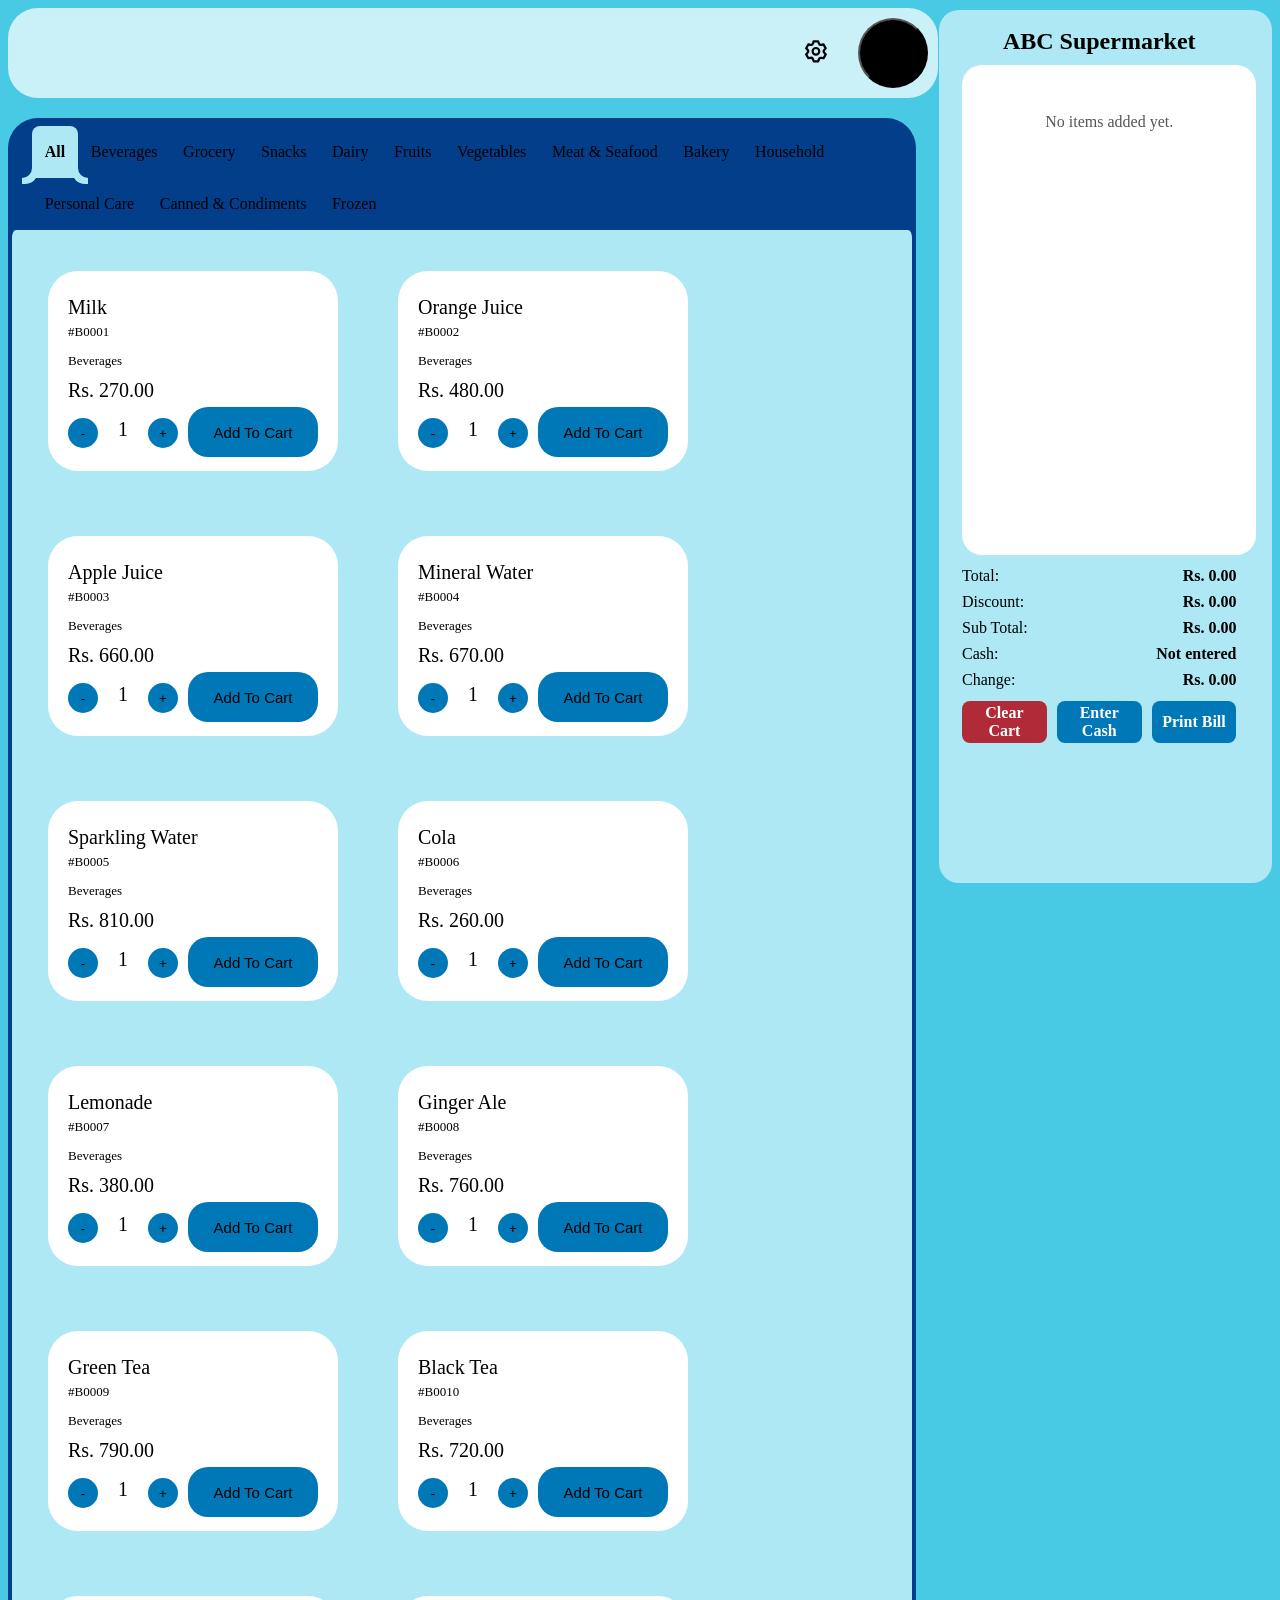
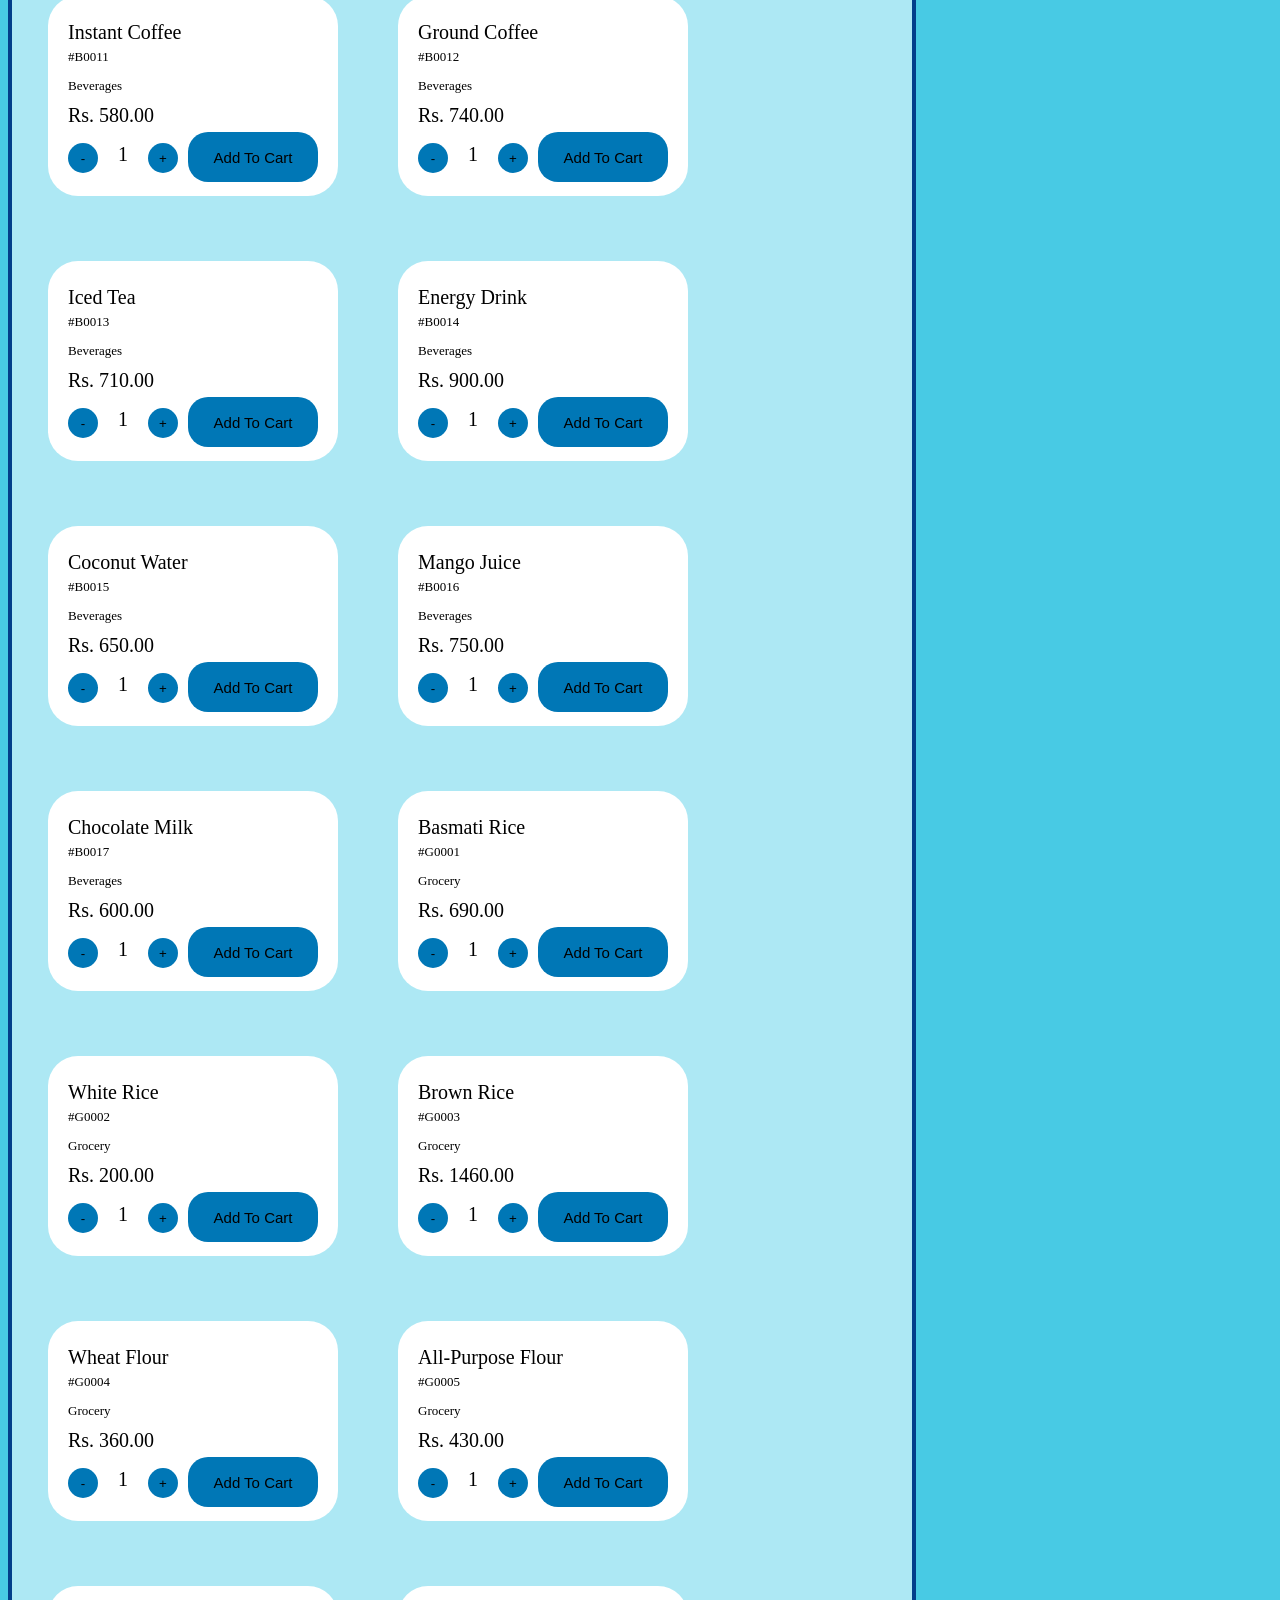
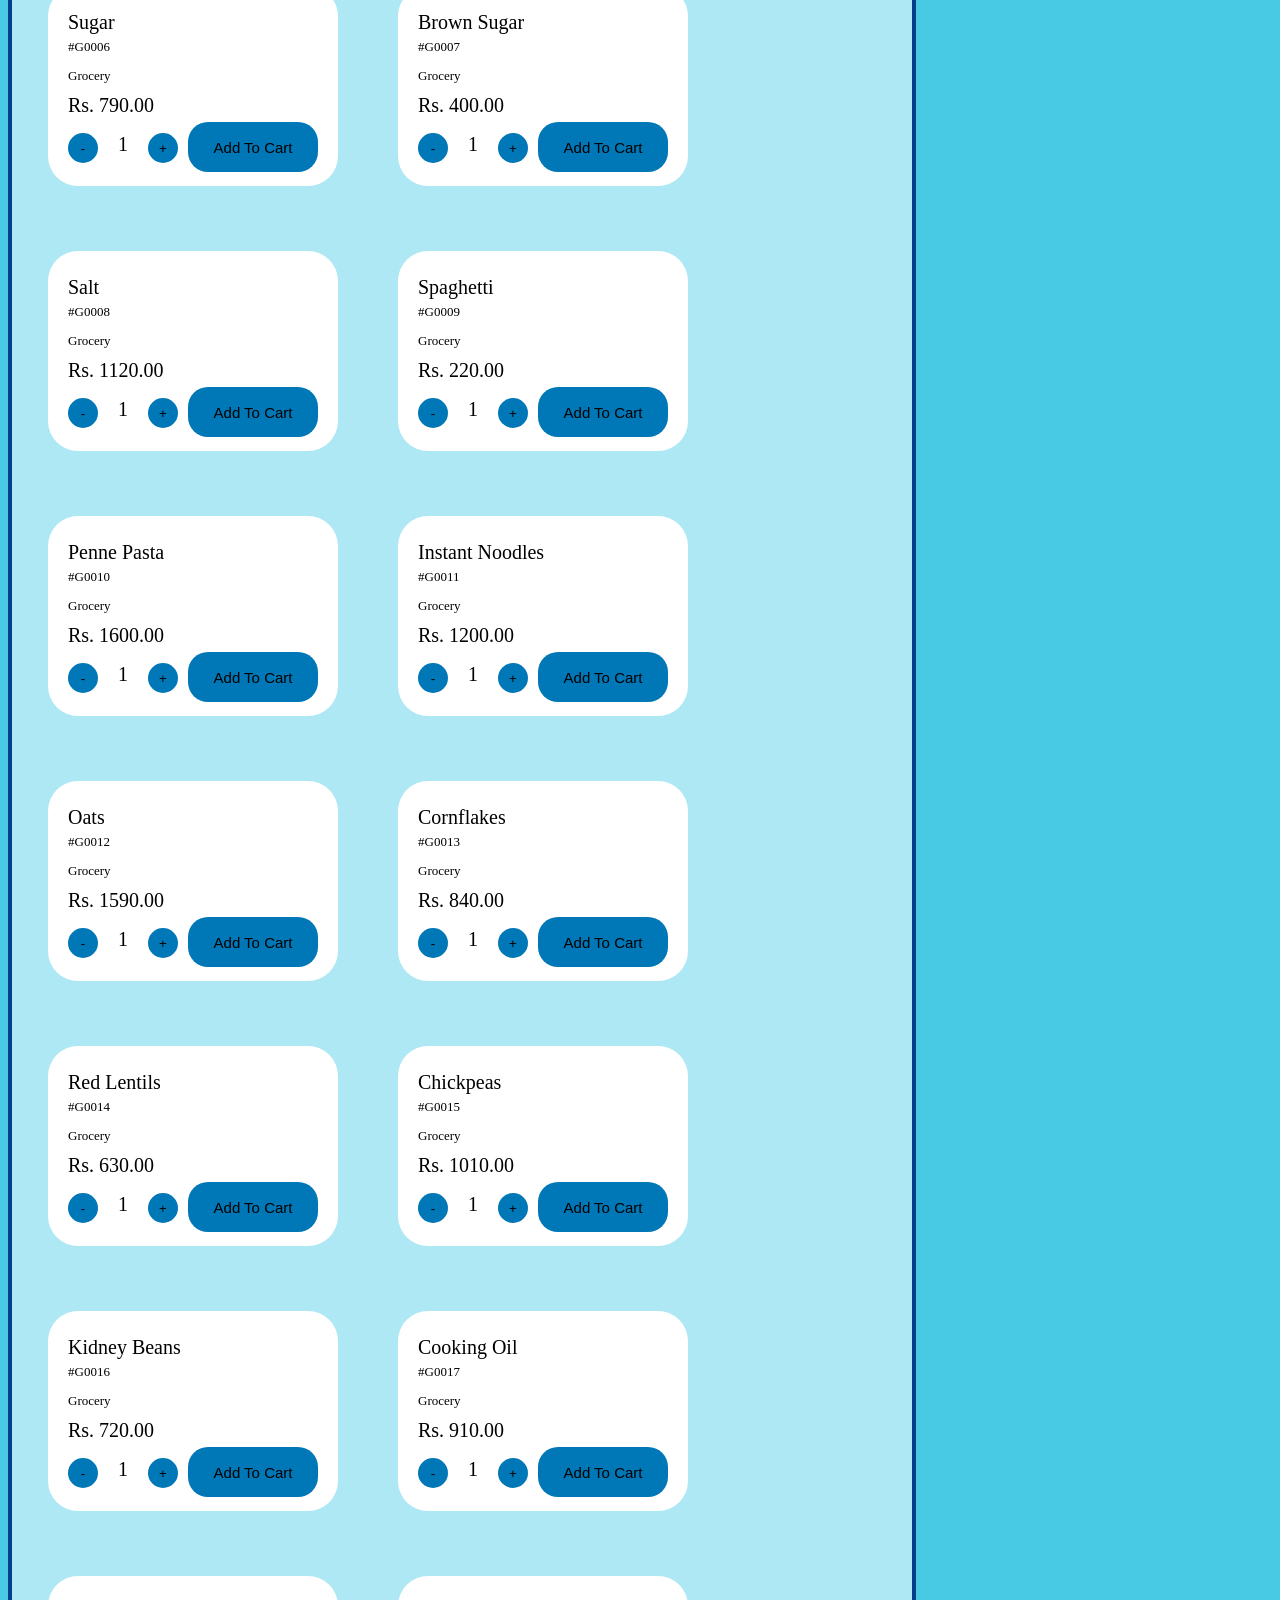
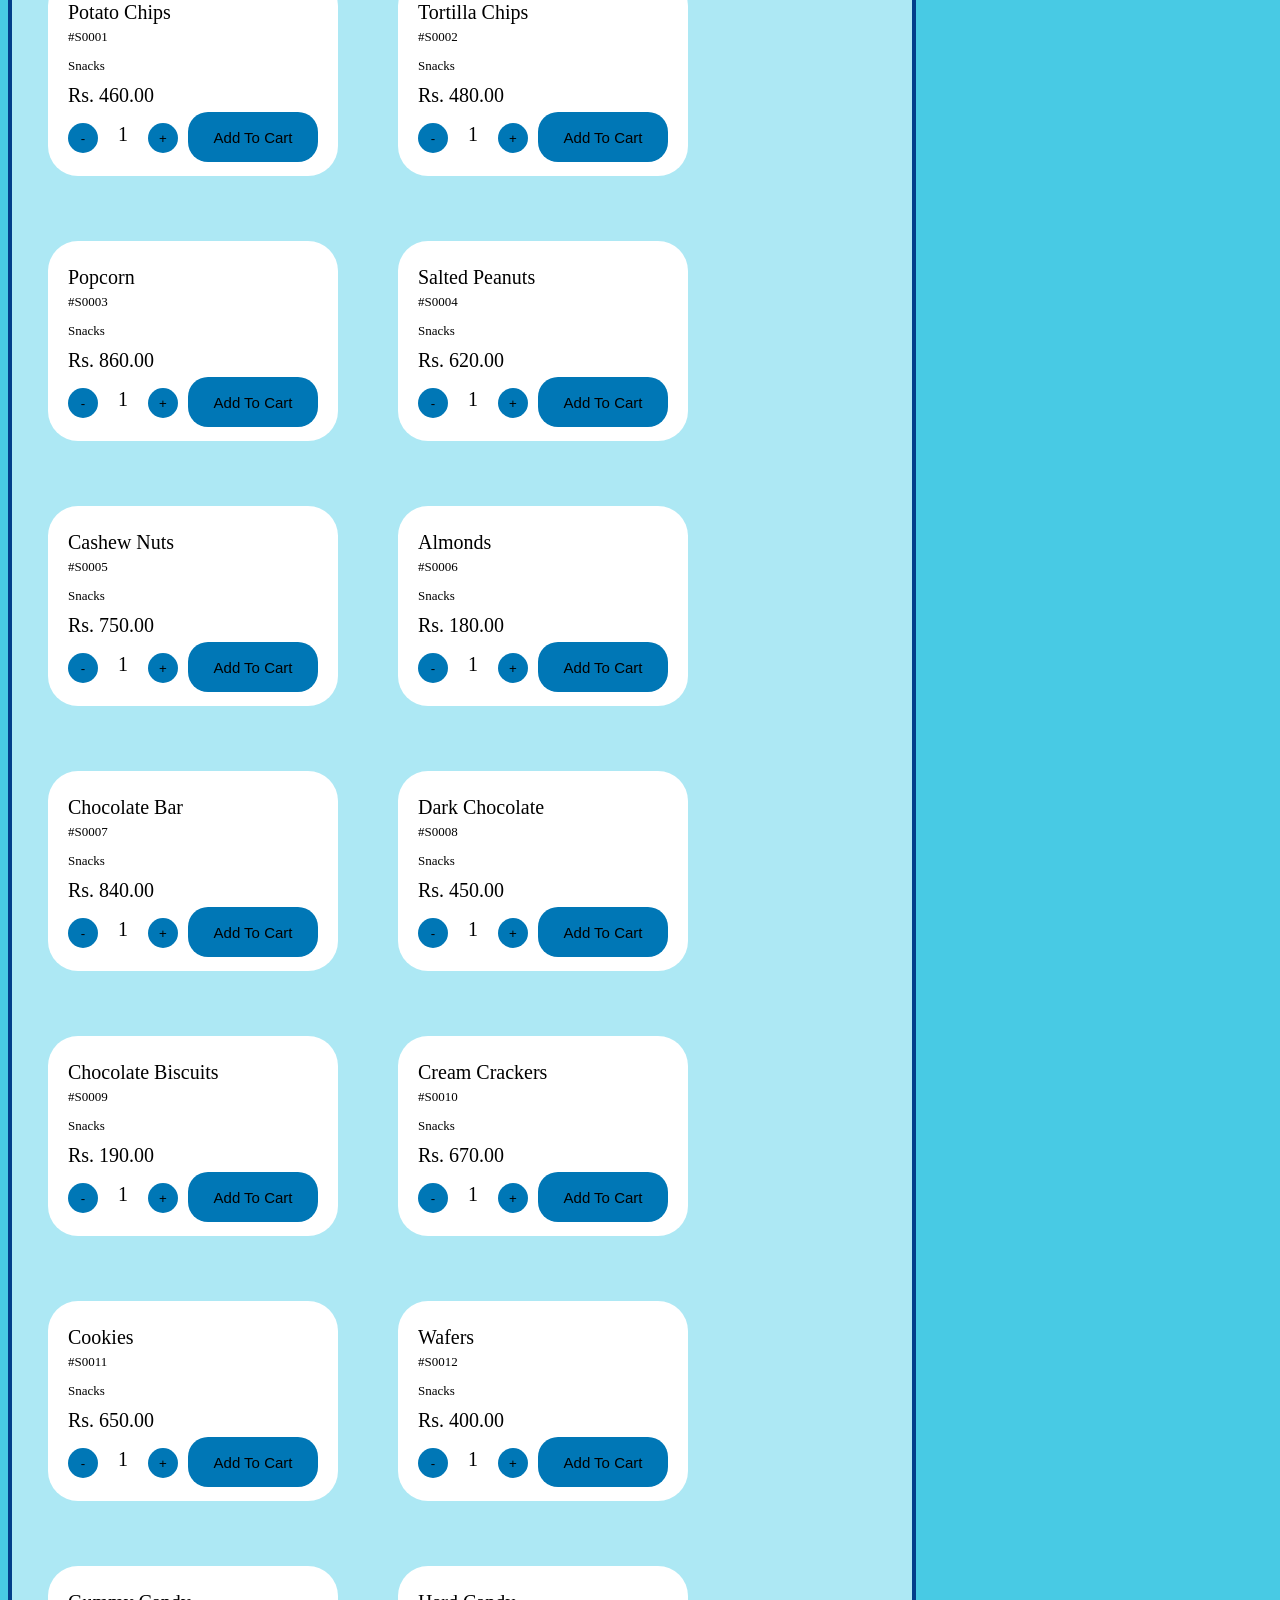
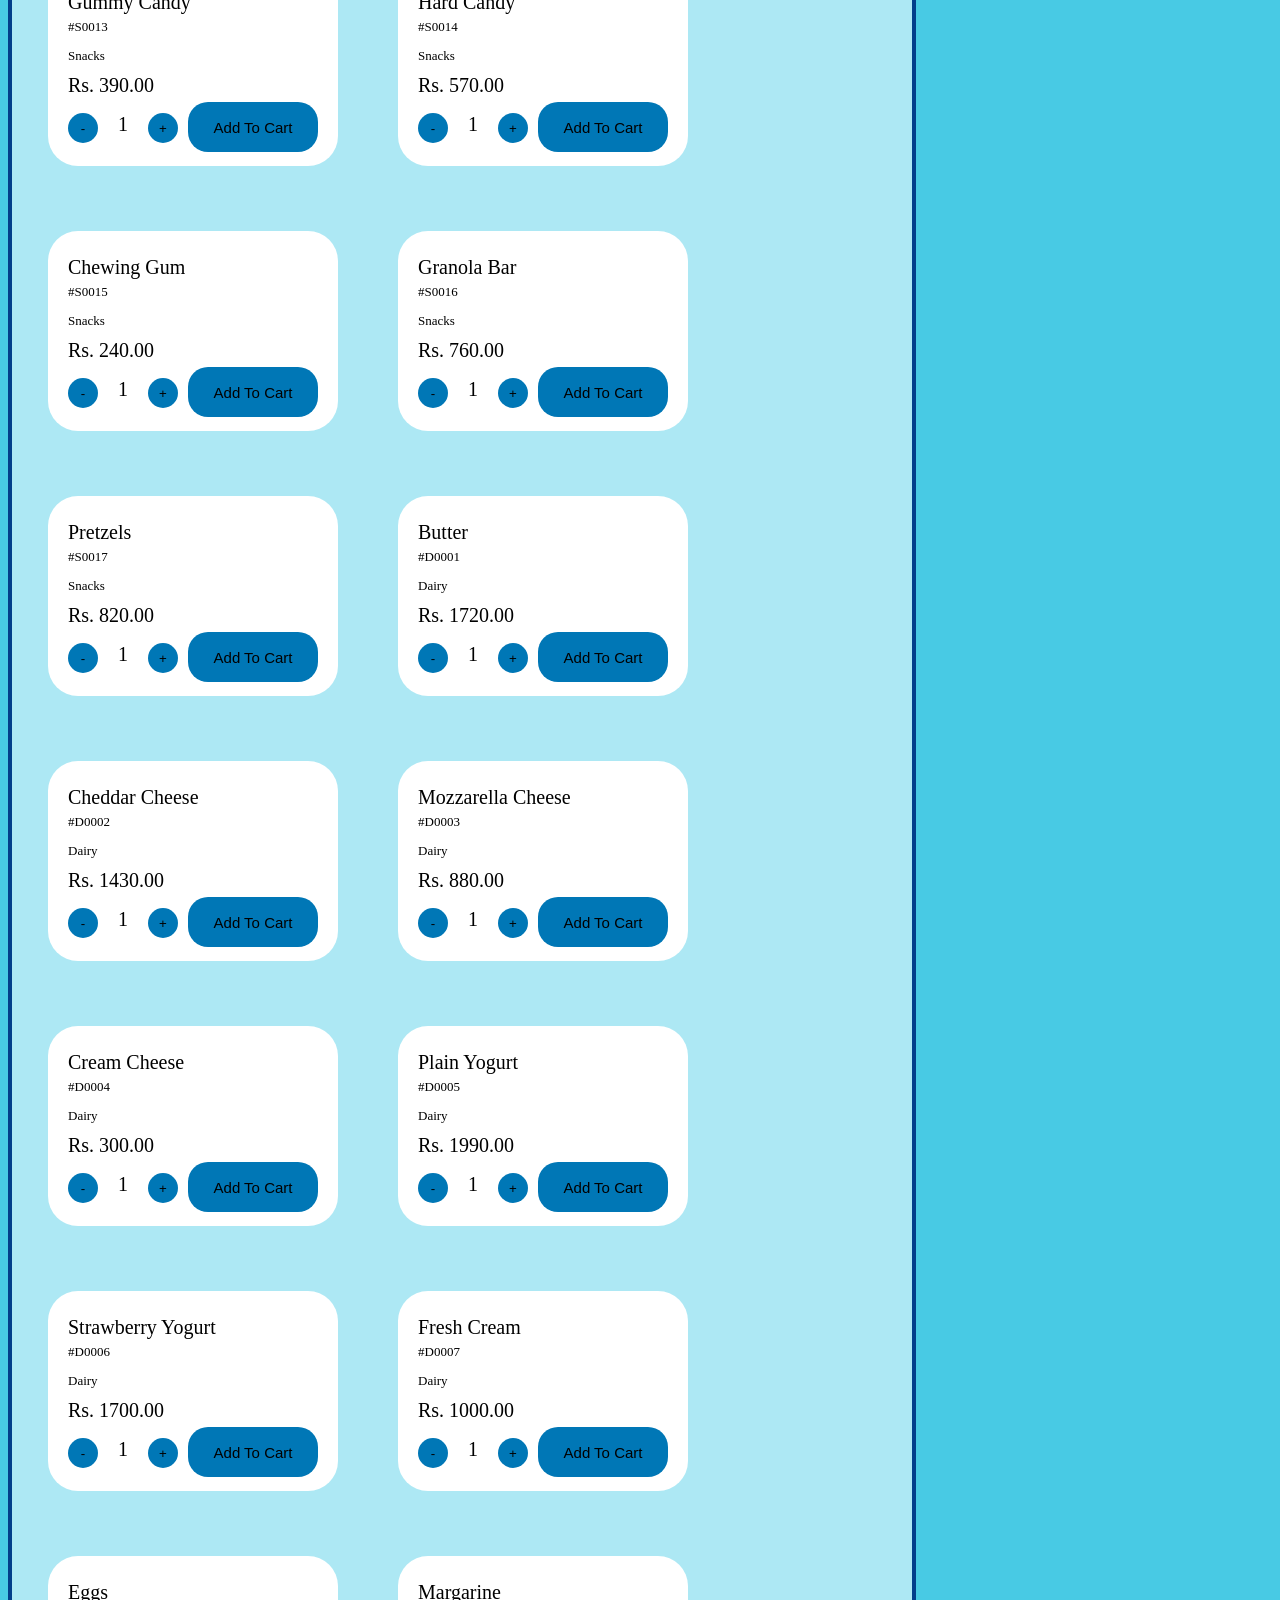
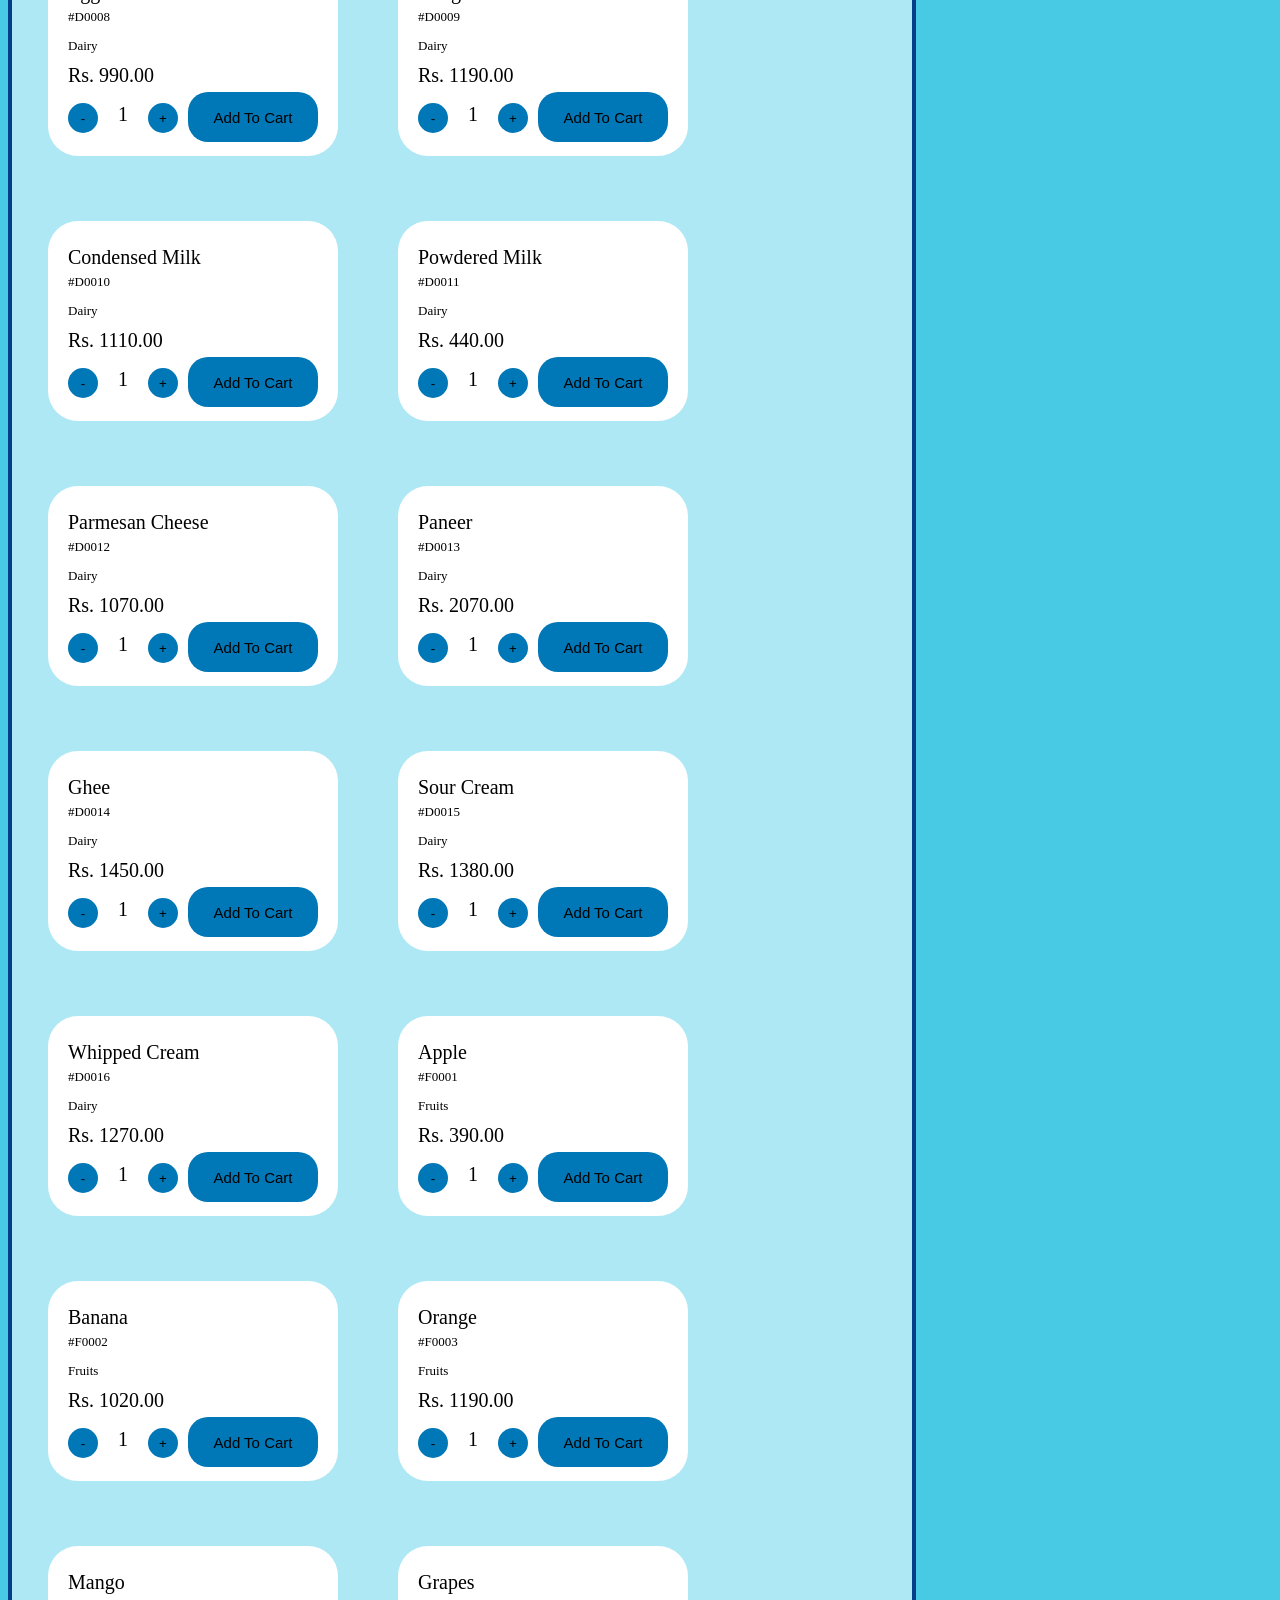
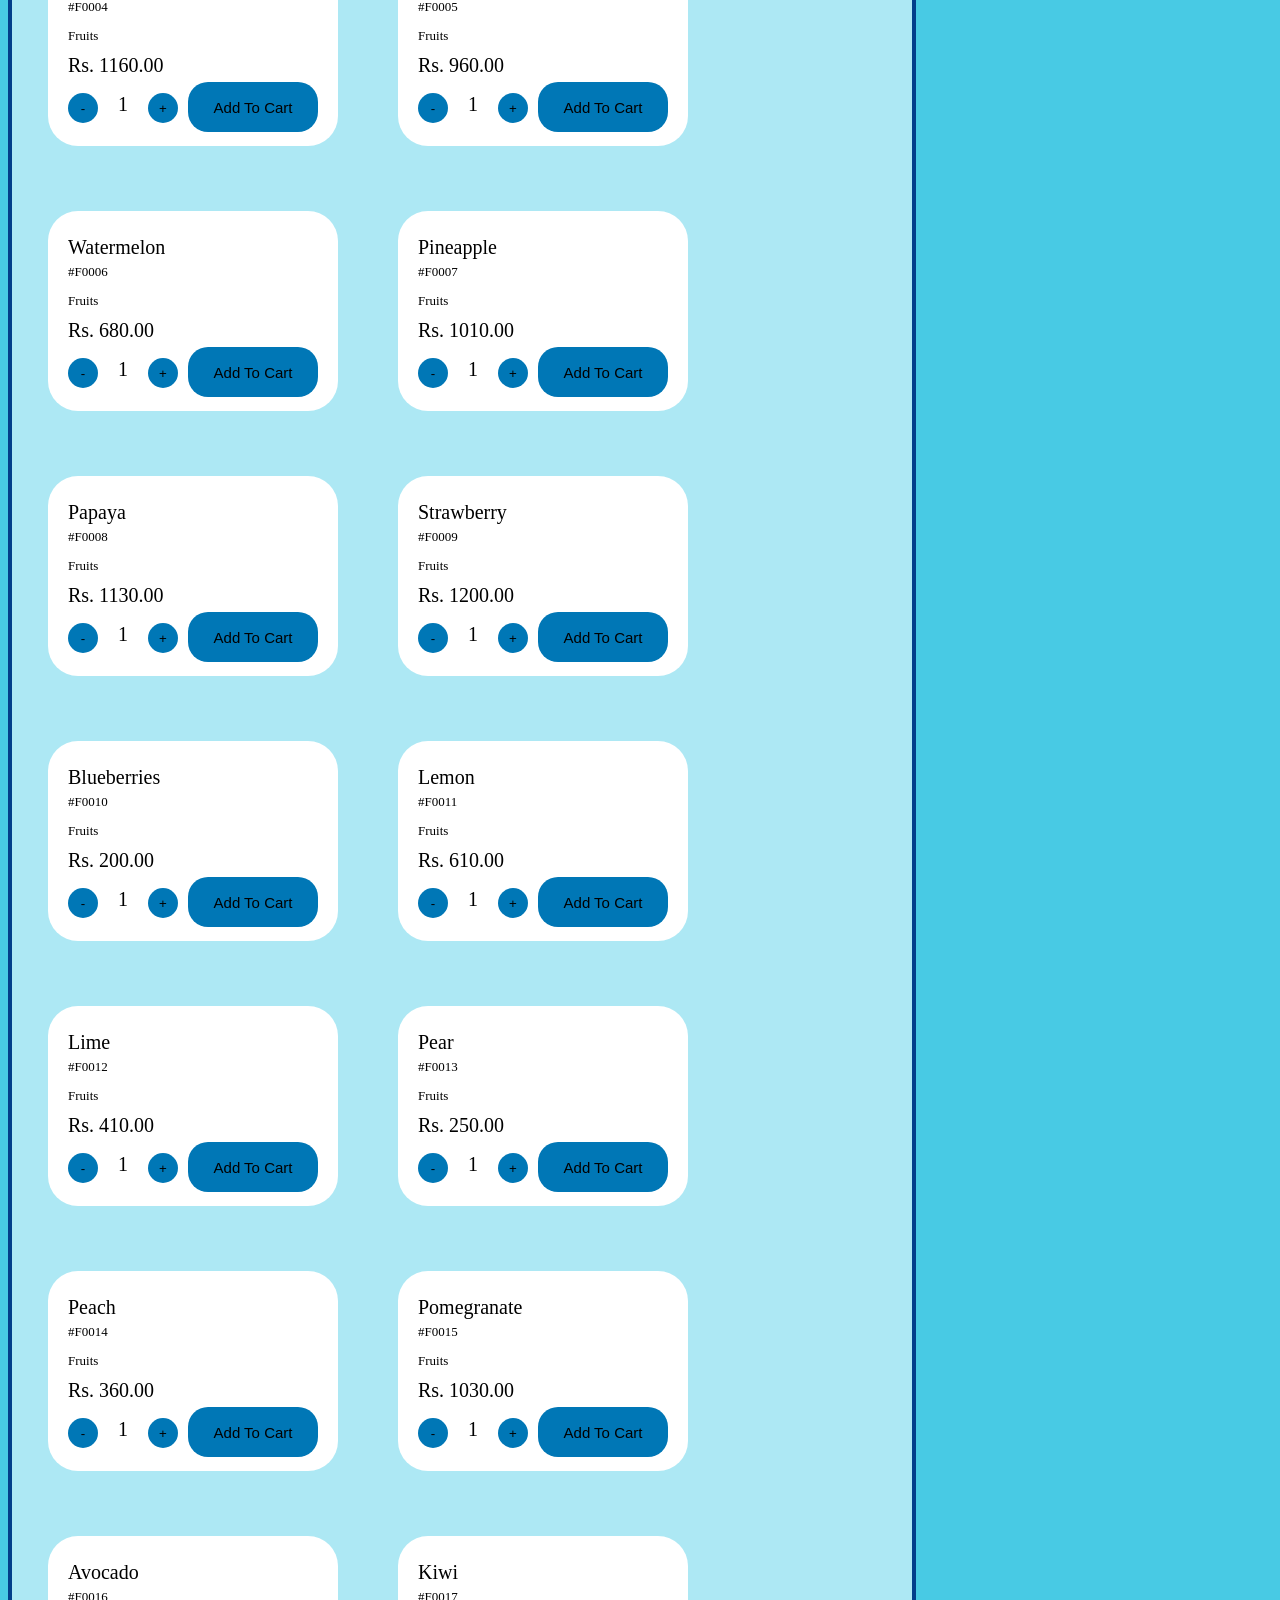
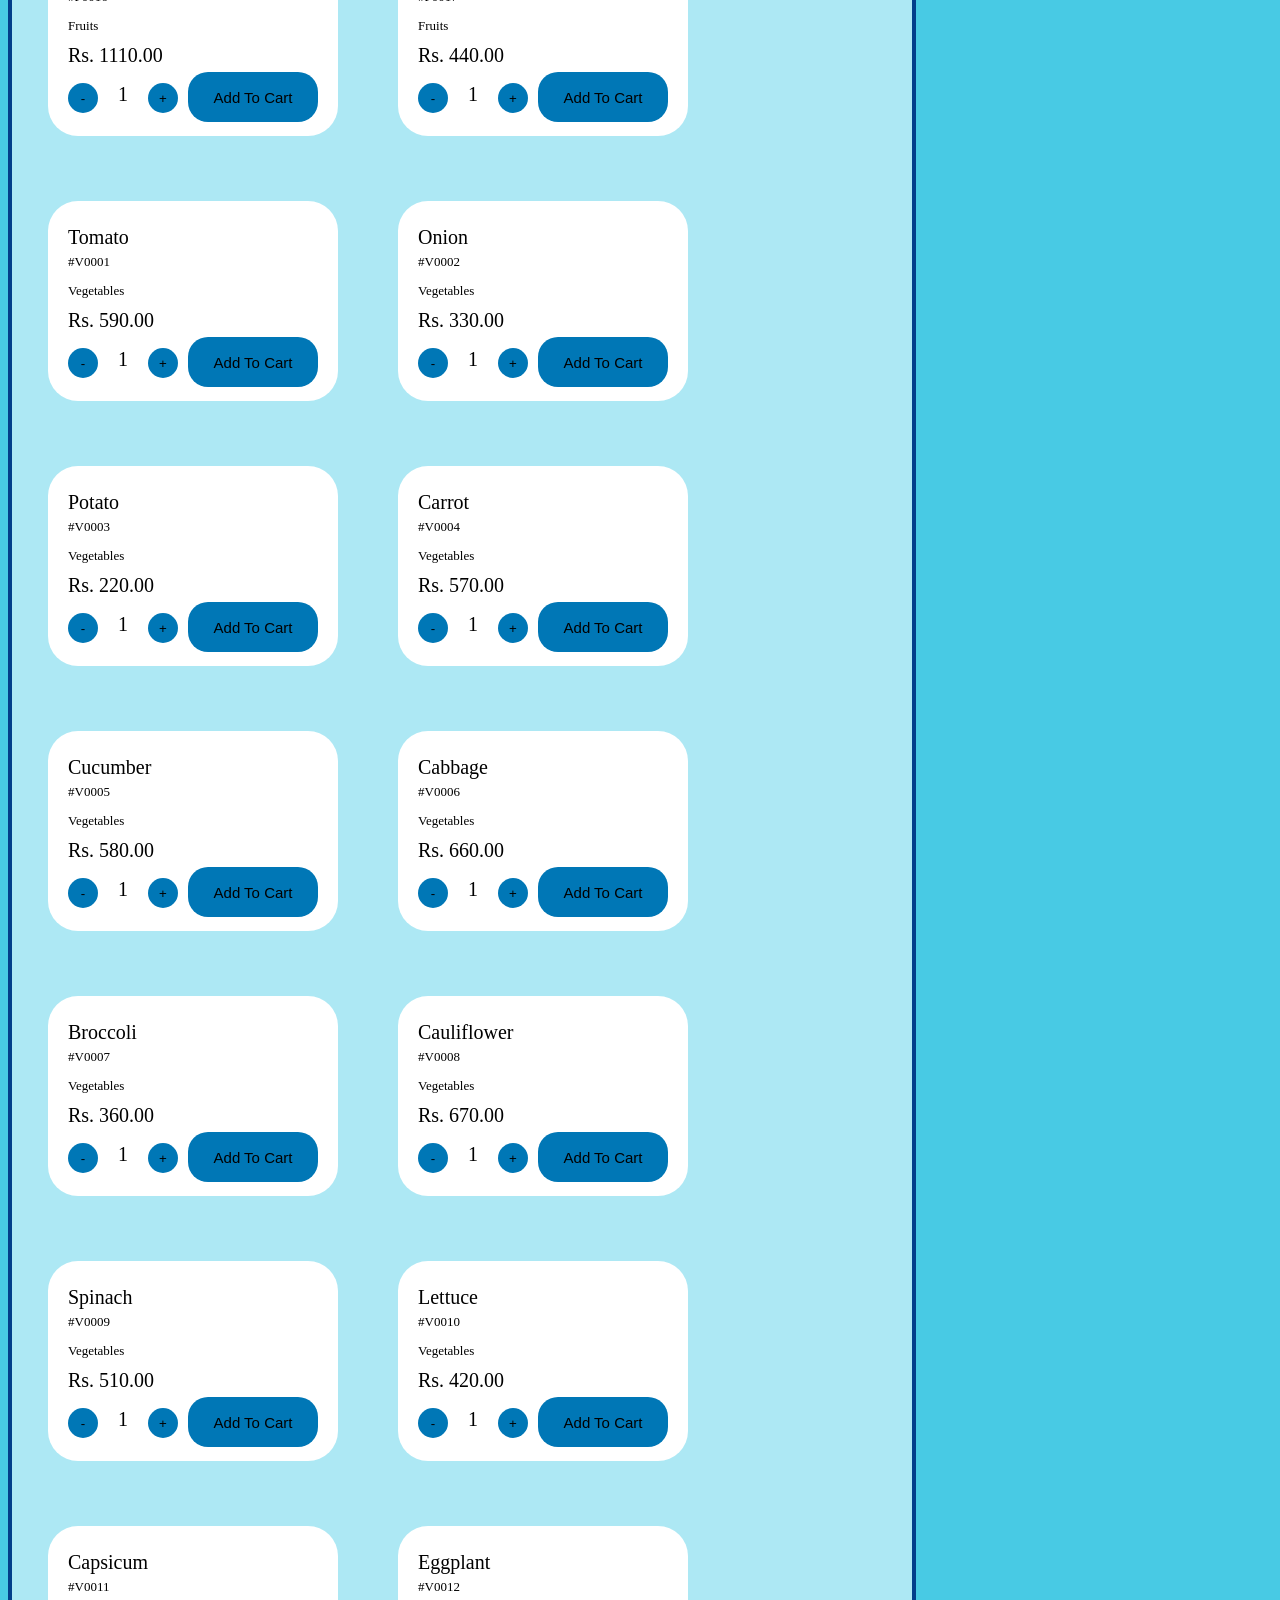
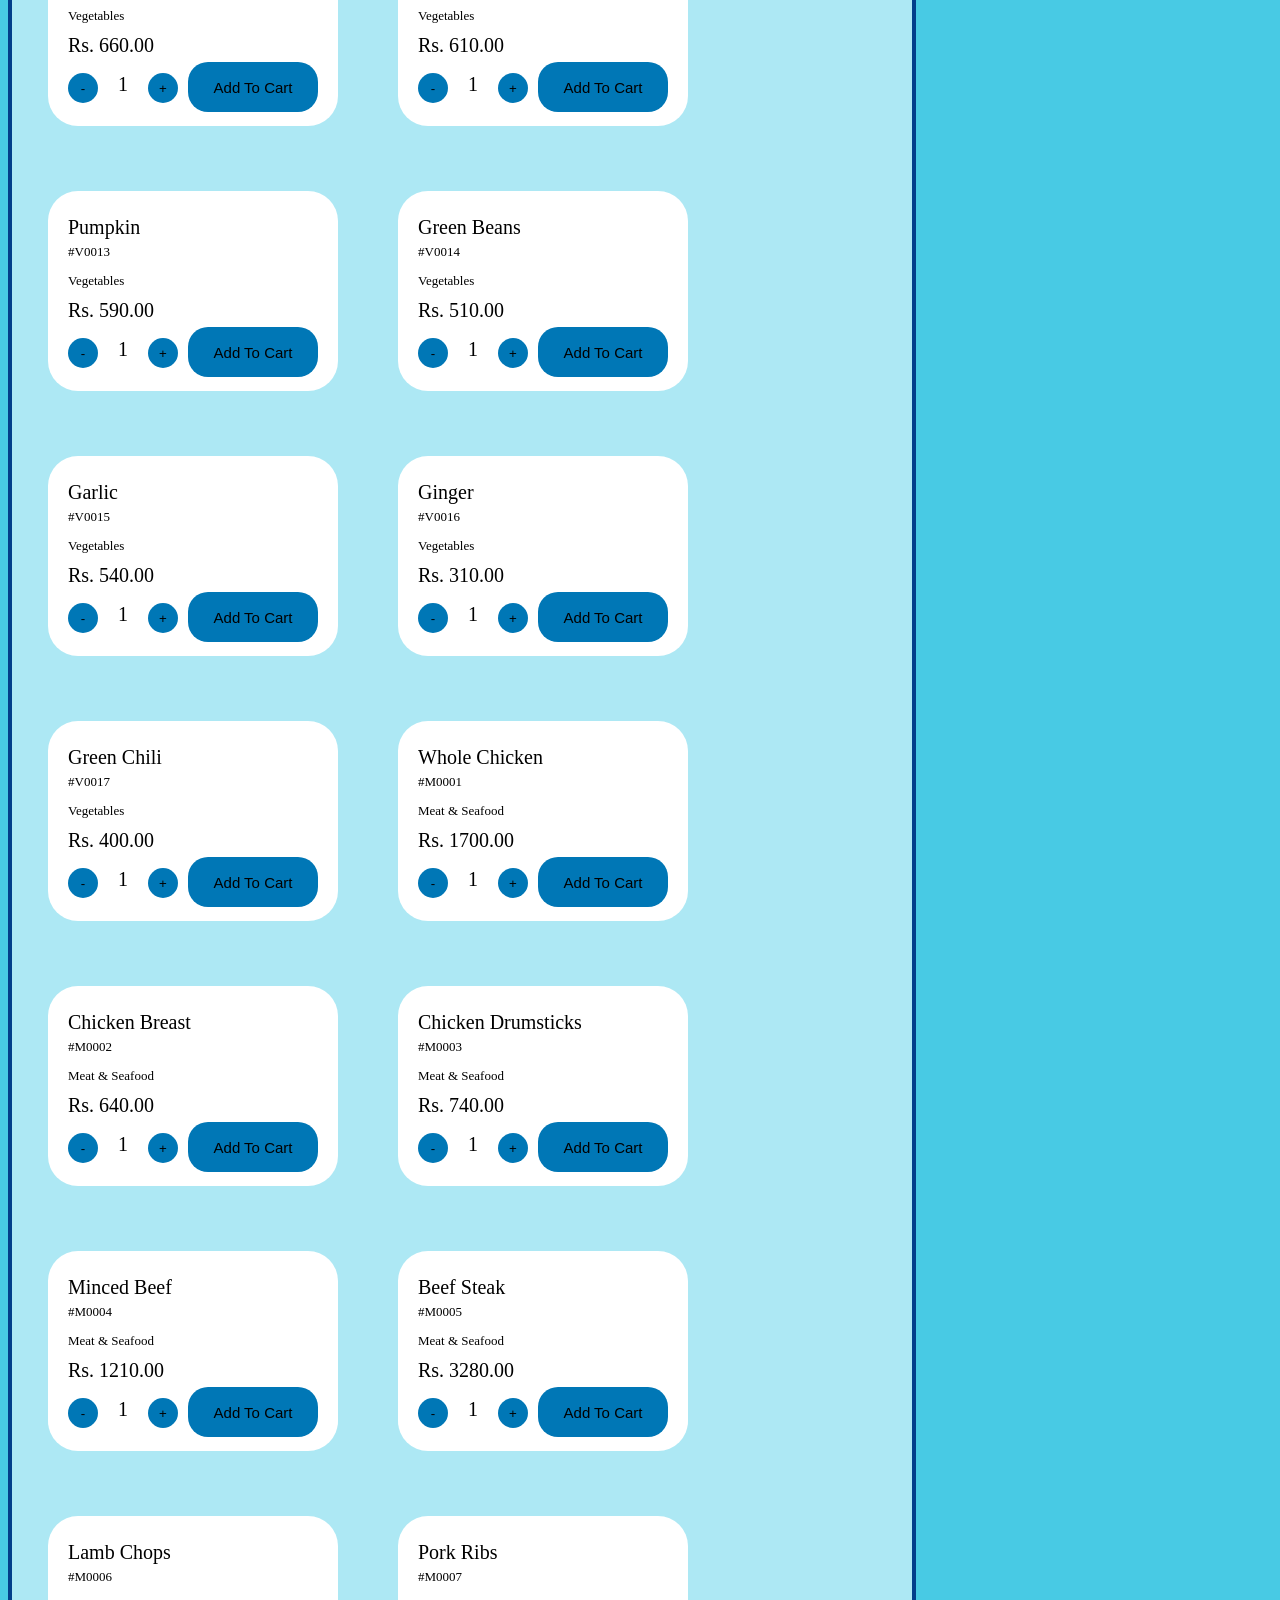
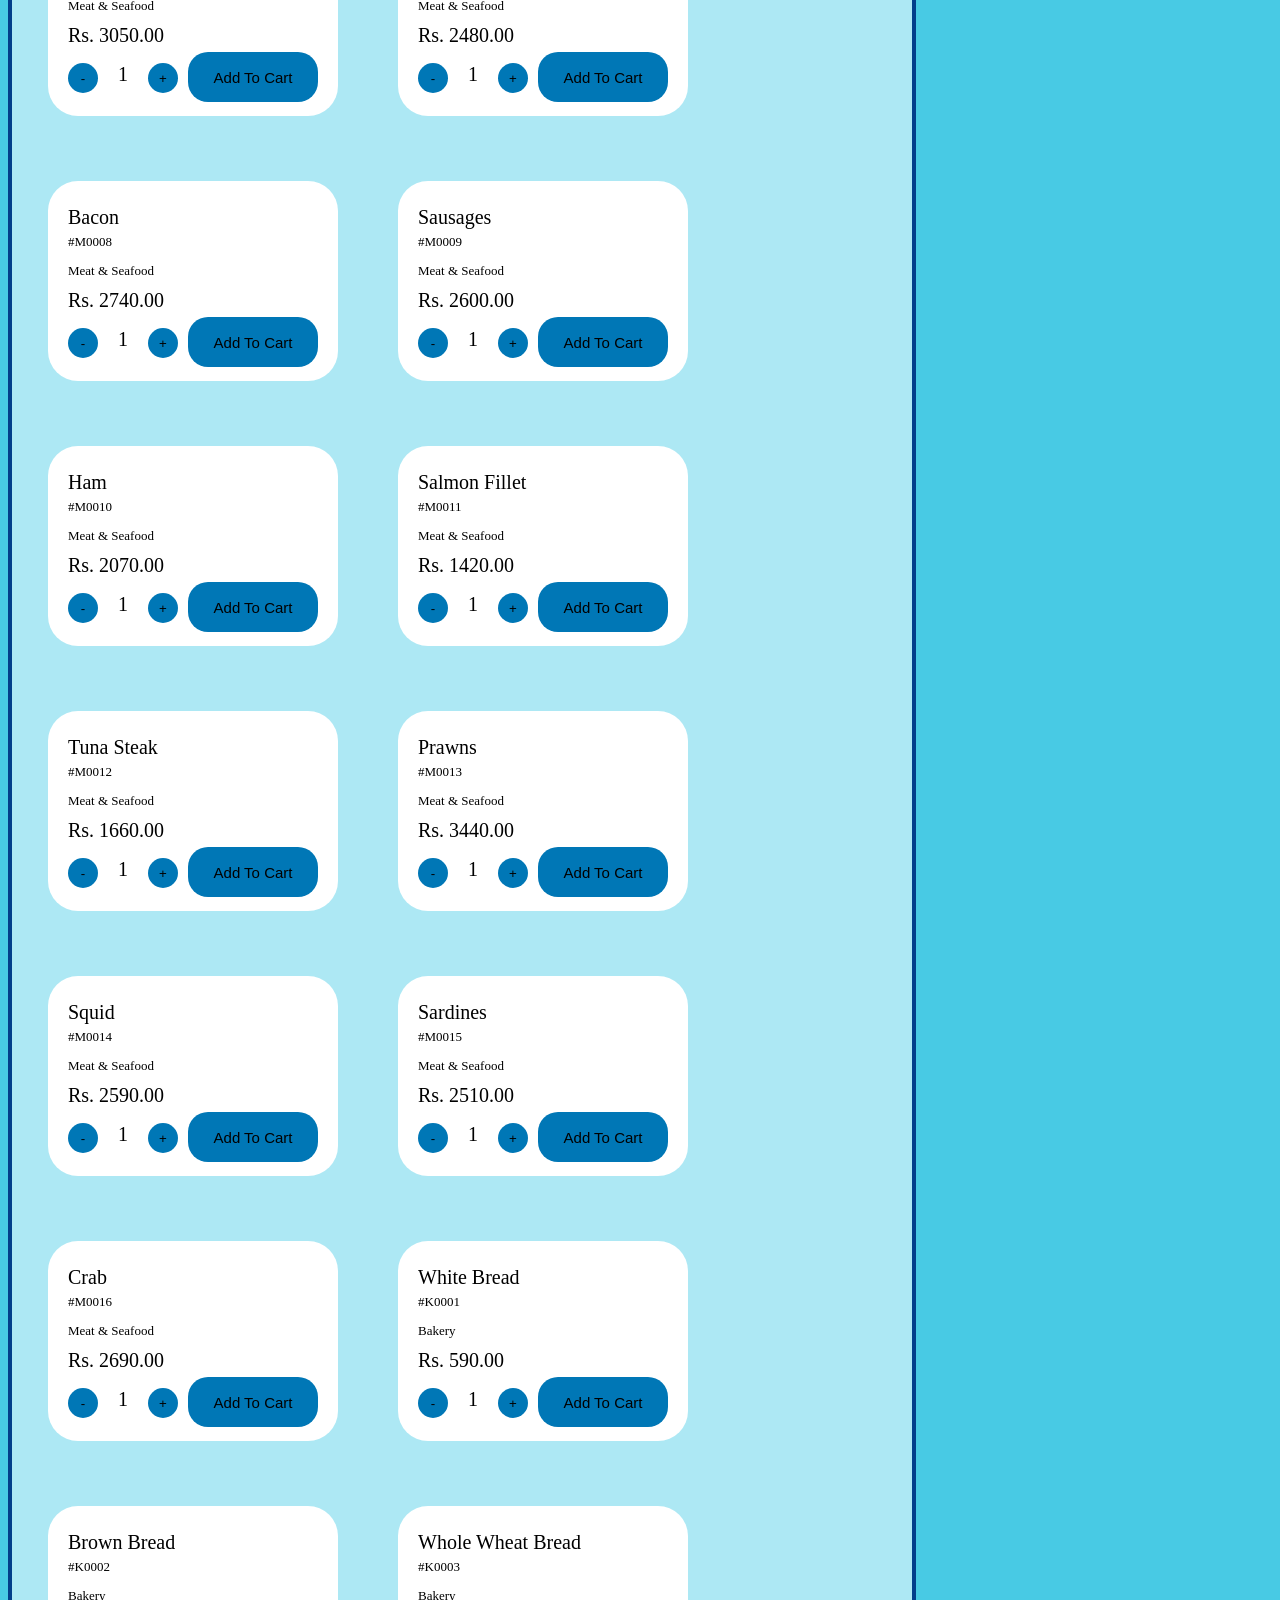
<file: user.html>
<!DOCTYPE html>
<html lang="en">
<head>
    <meta charset="UTF-8">
    <meta name="viewport" content="width=device-width, initial-scale=1.0">
    <title>User</title>
    <link rel="stylesheet" href="assets/css/user.css">
</head>
<body>
    <div id="content">
        <div id="menus">
            <button style="background-color:transparent; border-color: transparent; cursor: pointer;">
                <svg xmlns="http://www.w3.org/2000/svg" width="2em" viewBox="0 0 24 24"><title>setting</title><path fill="currentColor" d="M19.9 12.66a1 1 0 0 1 0-1.32l1.28-1.44a1 1 0 0 0 .12-1.17l-2-3.46a1 1 0 0 0-1.07-.48l-1.88.38a1 1 0 0 1-1.15-.66l-.61-1.83a1 1 0 0 0-.95-.68h-4a1 1 0 0 0-1 .68l-.56 1.83a1 1 0 0 1-1.15.66L5 4.79a1 1 0 0 0-1 .48L2 8.73a1 1 0 0 0 .1 1.17l1.27 1.44a1 1 0 0 1 0 1.32L2.1 14.1a1 1 0 0 0-.1 1.17l2 3.46a1 1 0 0 0 1.07.48l1.88-.38a1 1 0 0 1 1.15.66l.61 1.83a1 1 0 0 0 1 .68h4a1 1 0 0 0 .95-.68l.61-1.83a1 1 0 0 1 1.15-.66l1.88.38a1 1 0 0 0 1.07-.48l2-3.46a1 1 0 0 0-.12-1.17ZM18.41 14l.8.9l-1.28 2.22l-1.18-.24a3 3 0 0 0-3.45 2L12.92 20h-2.56L10 18.86a3 3 0 0 0-3.45-2l-1.18.24l-1.3-2.21l.8-.9a3 3 0 0 0 0-4l-.8-.9l1.28-2.2l1.18.24a3 3 0 0 0 3.45-2L10.36 4h2.56l.38 1.14a3 3 0 0 0 3.45 2l1.18-.24l1.28 2.22l-.8.9a3 3 0 0 0 0 3.98m-6.77-6a4 4 0 1 0 4 4a4 4 0 0 0-4-4m0 6a2 2 0 1 1 2-2a2 2 0 0 1-2 2"/></svg>
            </button>
            <button id="user-profile"></button>
        </div>
    </div>
    <div class="content-body">
        <!-- From Uiverse.io by german_7619 --> 
        <div class="radio-inputs">

            <label class="radio">
                <input type="radio" name="radio" checked="" />
                <span class="name">
                <span class="pre-name"></span>
                <span class="pos-name"></span>
                <span> All </span>
                </span>
                <div class="content">
                <div>
                    <div class="product-list" data-category="all">
                    </div>
                </div>
                </div>
            </label>

            <label class="radio">
                <input type="radio" name="radio" />
                <span class="name">
                <span class="pre-name"></span>
                <span class="pos-name"></span>
                <span> Beverages </span>
                </span>
                <div class="content">
                <div>
                    <div class="product-list" data-category="Beverages"></div>
                </div>
                </div>
            </label>

            <label class="radio">
                <input type="radio" name="radio" />
                <span class="name">
                <span class="pre-name"></span>
                <span class="pos-name"></span>
                <span> Grocery </span>
                </span>
                <div class="content">
                <div>
                    <div class="product-list" data-category="Grocery"></div>
                </div>
                </div>
            </label>

            <label class="radio">
                <input type="radio" name="radio" />
                <span class="name">
                <span class="pre-name"></span>
                <span class="pos-name"></span>
                <span> Snacks </span>
                </span>
                <div class="content">
                <div>
                    <div class="product-list" data-category="Snacks"></div>
                </div>
                </div>
            </label>

            <label class="radio">
                <input type="radio" name="radio" />
                <span class="name">
                <span class="pre-name"></span>
                <span class="pos-name"></span>
                <span> Dairy </span>
                </span>
                <div class="content">
                <div>
                    <div class="product-list" data-category="Dairy"></div>
                </div>
                </div>
            </label>
            <label class="radio">
                <input type="radio" name="radio" />
                <span class="name">
                <span class="pre-name"></span>
                <span class="pos-name"></span>
                <span> Fruits </span>
                </span>
                <div class="content">
                <div>
                    <div class="product-list" data-category="Fruits"></div>
                </div>
                </div>
            </label>
            <label class="radio">
                <input type="radio" name="radio" />
                <span class="name">
                <span class="pre-name"></span>
                <span class="pos-name"></span>
                <span> Vegetables </span>
                </span>
                <div class="content">
                <div>
                    <div class="product-list" data-category="Vegetables"></div>
                </div>
                </div>
            </label>
            <label class="radio">
                <input type="radio" name="radio" />
                <span class="name">
                <span class="pre-name"></span>
                <span class="pos-name"></span>
                <span> Meat & Seafood </span>
                </span>
                <div class="content">
                <div>
                    <div class="product-list" data-category="Meat &amp; Seafood"></div>
                </div>
                </div>
            </label>
            <label class="radio">
                <input type="radio" name="radio" />
                <span class="name">
                <span class="pre-name"></span>
                <span class="pos-name"></span>
                <span> Bakery </span>
                </span>
                <div class="content">
                <div>
                    <div class="product-list" data-category="Bakery"></div>
                </div>
                </div>
            </label>
            <label class="radio">
                <input type="radio" name="radio" />
                <span class="name">
                <span class="pre-name"></span>
                <span class="pos-name"></span>
                <span> Household </span>
                </span>
                <div class="content">
                <div>
                    <div class="product-list" data-category="Household"></div>
                </div>
                </div>
            </label>
            <label class="radio">
                <input type="radio" name="radio" />
                <span class="name">
                <span class="pre-name"></span>
                <span class="pos-name"></span>
                <span> Personal Care </span>
                </span>
                <div class="content">
                <div>
                    <div class="product-list" data-category="Personal Care"></div>
                </div>
                </div>
            </label>
            <label class="radio">
                <input type="radio" name="radio" />
                <span class="name">
                <span class="pre-name"></span>
                <span class="pos-name"></span>
                <span> Canned & Condiments </span>
                </span>
                <div class="content">
                <div>
                    <div class="product-list" data-category="Canned &amp; Condiments"></div>
                </div>
                </div>
            </label>
            <label class="radio">
                <input type="radio" name="radio" />
                <span class="name">
                <span class="pre-name"></span>
                <span class="pos-name"></span>
                <span> Frozen </span>
                </span>
                <div class="content">
                <div>
                    <div class="product-list" data-category="Frozen"></div>
                </div>
                </div>
            </label>

            <!-- <div class="search-inputs">
                <input type="text" placeholder="Search Product Name or Product ID">
                <button>Search</button>
            </div> -->
        </div>
        <aside class="sticky-box" aria-label="Current sale">
            <h2 class="receipt-title">ABC Supermarket</h2>
            <div id="item-display-section">
                <div id="item-list" aria-live="polite">
                    <p class="empty-cart">No items added yet.</p>
                </div>
            </div>
            <div id="price-section">
                <p><span>Total:</span><strong id="cart-total">Rs. 0.00</strong></p>
                <p><span>Discount:</span><strong id="cart-discount">Rs. 0.00</strong></p>
                <p><span>Sub Total:</span><strong id="cart-subtotal">Rs. 0.00</strong></p>
                <p><span>Cash:</span><strong id="cash-amount">Not entered</strong></p>
                <p><span>Change:</span><strong id="cash-change">Rs. 0.00</strong></p>
            </div>
            <div class="sale-actions">
                <button id="clear-cart-button" type="button" onclick="clearCartOnAction()">Clear Cart</button>
                <button id="cash-button" type="button" onclick="askForCashOnAction()">Enter Cash</button>
                <button id="print-button" type="button" onclick="printBillOnAction()">Print Bill</button>
            </div>
        </aside>
        

    </div>
    
    <script src="js/pos.js"></script>
</body>
</html>
</file>
<file: assets/css/user.css>
body{
    background-color: #48cae4;
}

#content{
    background-color: #caf0f8;
    height: 100%;
    border-radius: 30px;
    padding: 10px;
    margin-bottom: 20px;
    width: 72%;
}
#menus{
    display: flex;
    justify-content: flex-end;
    gap: 20px;
}

#user-profile{
    width: 70px;
    height: 70px;
    background-color: black;
    border-radius: 50%;
    cursor: pointer;
}
#user-profile:hover{
    background-color: blue;
}

#content-body{
    padding: 100px;
}

.sticky-box{
    position: fixed;
    top: 10px;
    right: 8px;
    width: 26%;
    height: 97%;
    padding-left: 1%;
    padding-right: 2%;
    box-sizing: border-box;
    border-radius: 20px;
    background-color: #ade8f4;
}
#item-display-section{
  display: flex;
  flex-direction: column;
  gap: 10px;
  background-color: white;
  border-radius: 20Px;
  padding-top: 10px;
  margin: 10px;
  width: 100%;
  height: 55%;
  min-height: 180px;
  overflow-y: auto;
}
#item-list{
  width: 100%;
  padding: 10px;
  box-sizing: border-box;
}
/* From Uiverse.io by german_7619 */ 
.radio-inputs {

  position: relative;
  display: inline-flex;
  flex-wrap: wrap;
  align-content: flex-start;
  border-top-left-radius: 30px;
  border-top-right-radius: 30px;
  background-color: #023e8a;
  font-size: 16px;
  width: 68%;
  min-height: 80px;
  padding: 0.5rem 1.5rem 0rem 1.5rem;
}
.search-inputs{
    padding-left: 10px;
    position: relative;
    display: inline;
}
.search-inputs input{
    width: 300px;
    height: 25px;
}

.radio-inputs .radio input {
  display: none;
}

.radio-inputs .radio .name {
  display: flex;
  cursor: pointer;
  align-items: center;
  justify-content: center;
  height: 52px;
  border: none;
  transition: all 0.15s ease-in-out;
  position: relative;
  border-top-left-radius: 0.5rem;
  border-top-right-radius: 0.5rem;
}

.radio-inputs .radio input + .name:hover {
  color: #fff;
}

.radio-inputs .radio input + .name .pre-name,
.radio-inputs .radio input + .name .pos-name {
  content: "";
  position: absolute;
  width: 10px;
  height: 10px;
  background-color: #023e8a;
  bottom: 0;
  opacity: 0;
}

.radio-inputs .radio input + .name .pre-name {
  right: -10px;
  border-bottom-left-radius: 300px;
  box-shadow: -3px 3px 0px 3px #ade8f4;
}

.radio-inputs .radio input + .name .pos-name {
  left: -10px;
  border-bottom-right-radius: 300px;
  box-shadow: 3px 3px 0px 3px #ade8f4;
}

.radio-inputs .radio input:checked + .name {
  animation: name-activated;
  animation-duration: 0.1s;
  animation-fill-mode: forwards;
}

@keyframes name-activated {
  from {
    background-color: #023e8a;
    font-weight: 400;
    cursor: pointer;
    color: white;
  }

  to {
    background-color: #ade8f4;
    font-weight: 600;
    cursor: default;
    color: black;
  }
}

.radio-inputs .radio input:checked + .name .pre-name,
.radio-inputs .radio input:checked + .name .pos-name {
  animation: name-border-activated;
  animation-duration: 0.1s;
  animation-fill-mode: forwards;
  z-index: 0;
}

@keyframes name-border-activated {
  from {
    opacity: 0;
  }

  to {
    opacity: 1;
  }
}

.radio-inputs .radio .name span:last-child {
  z-index: 1;
  padding: 0.5rem 0.8rem;
  border-top-left-radius: 0.5rem;
  border-top-right-radius: 0.5rem;
}

.radio-inputs .radio input:checked + .name span:last-child {
  animation: name-text-activated;
  animation-duration: 0.1s;
  animation-fill-mode: forwards;
}

@keyframes name-text-activated {
  from {
    background-color: #023e8a;
  }

  to {
    background-color: #ade8f4;
  }
}

.radio-inputs > .radio > .content {
  display: none;
}

.radio-inputs > label.radio > input:checked ~ div.content {
  display: block;
}

.radio-inputs > label.radio > input:checked ~ div.content div * {
  animation: content-activated;
  animation-duration: 1s;
  animation-fill-mode: forwards;
}

.content {
  background-color: #023e8a;
  position: absolute;
  left: 0px;
  right: 0px;
  top: 100%;
  border-bottom-left-radius: 0.5rem;
  border-bottom-right-radius: 0.5rem;
}

.content > div {
  background-color: #ade8f4;
  border-radius: 0.5rem;
  padding: 1rem;
  padding-bottom: 1.2rem;
  border: 4px solid #023e8a;
  border-top-width: 0px;
}

@keyframes content-activated {
  from {
    opacity: 0;
  }

  to {
    opacity: 1;
  }
}
.product-list{
  display: flex;
  gap: 40px;
  flex-direction: row;
  max-width: 100%;
  flex-wrap: wrap;
}

.empty-category {
  padding: 12px;
  color: #555;
}
.product-description{
  display: flex;
  flex-direction: column;
}
.product-card{
  display: inline-block;
  width: 280px;
  height: 190px;
  padding: 5px;
  background-color: white;
  border-radius: 30px;
  margin-left: 20px;
  margin-top: 25px;
}
.product-name{
  display: inline;
  font-size: 20px;
  padding: 0;
  margin-left: 15px;
  margin-bottom: 0;
}
.product-id{
  display: inline-block;
  font-size: small;
  margin-top: 5px;
  margin-bottom: 3px;
  margin-left: 15px;
}
.product-category{
  display: inline;
  font-size: small;
  margin-top: 10px;
  margin-bottom: 5px;
  margin-left: 15px;
}
.product-price{
  position: relative;
  font-size: 20px;
  margin-top: 5px;
  margin-bottom: 5px;
  margin-left: 15px;
}
.quantity-section{
  padding-left: 15px;
}
.btn-plus,.btn-minus{
  width: 30px;
  height: 30px;
  background-color: #0077b6;
  border-radius: 20px;
  border-color: transparent;
}
.btn-plus:hover,.btn-minus:hover{
  background-color: #03045e;
  color: white;
}
.quantity-section{
  display: inline-flex;
  gap: 10px;
}
.quantity{
  display: inline-block;
  width: 30px;
  height: 30px;
  text-align: center;
  font-size: 20px;
}
.add-to-cart{
  width: 130px;
  height: 50px;
  font-size: 15px;
  margin-left: 10px;
  background-color: #0077b6;
  border-radius: 20px;
  border-color: transparent;
}
.add-to-cart:hover{
  background-color: #03045e;
  color: white;
}

.receipt-title {
  margin: 18px 10px 8px;
  text-align: center;
}

.empty-cart {
  padding: 12px;
  color: #555;
  text-align: center;
}

.cart-item {
  display: grid;
  grid-template-columns: minmax(0, 1fr) auto;
  gap: 4px 10px;
  padding: 10px;
  border-bottom: 1px solid #d5d5d5;
}

.cart-item-name {
  font-weight: 700;
}

.cart-item-details {
  color: #444;
}

.cart-item strong {
  grid-column: 2;
  grid-row: 1 / span 2;
  align-self: center;
}

#price-section {
  margin: 12px 10px;
}

#price-section p {
  display: flex;
  justify-content: space-between;
  gap: 12px;
  margin: 8px 0;
}

.sale-actions {
  display: flex;
  gap: 10px;
  margin: 12px 10px;
}

.sale-actions button {
  flex: 1;
  min-height: 42px;
  border: 0;
  border-radius: 8px;
  background: #0077b6;
  color: white;
  cursor: pointer;
  font: inherit;
  font-weight: 700;
}

.sale-actions button:hover {
  background: #03045e;
}

#clear-cart-button {
  background: #b02a37;
}

#clear-cart-button:hover {
  background: #842029;
}

@media print {
  @page {
    margin: 12mm;
  }

  body {
    min-width: 0;
    background: white;
    color: black;
  }

  #content,
  .radio-inputs,
  #clear-cart-button,
  #cash-button,
  #print-button {
    display: none !important;
  }

  .content-body {
    display: block;
    padding: 0;
  }

  .sticky-box {
    position: static;
    width: 100%;
    height: auto;
    padding: 0;
    border-radius: 0;
    background: white;
  }

  #item-display-section {
    height: auto;
    min-height: 0;
    overflow: visible;
    border: 0;
  }

  .receipt-title {
    margin: 0 0 16px;
  }

  .cart-item {
    break-inside: avoid;
  }
}
</file>
